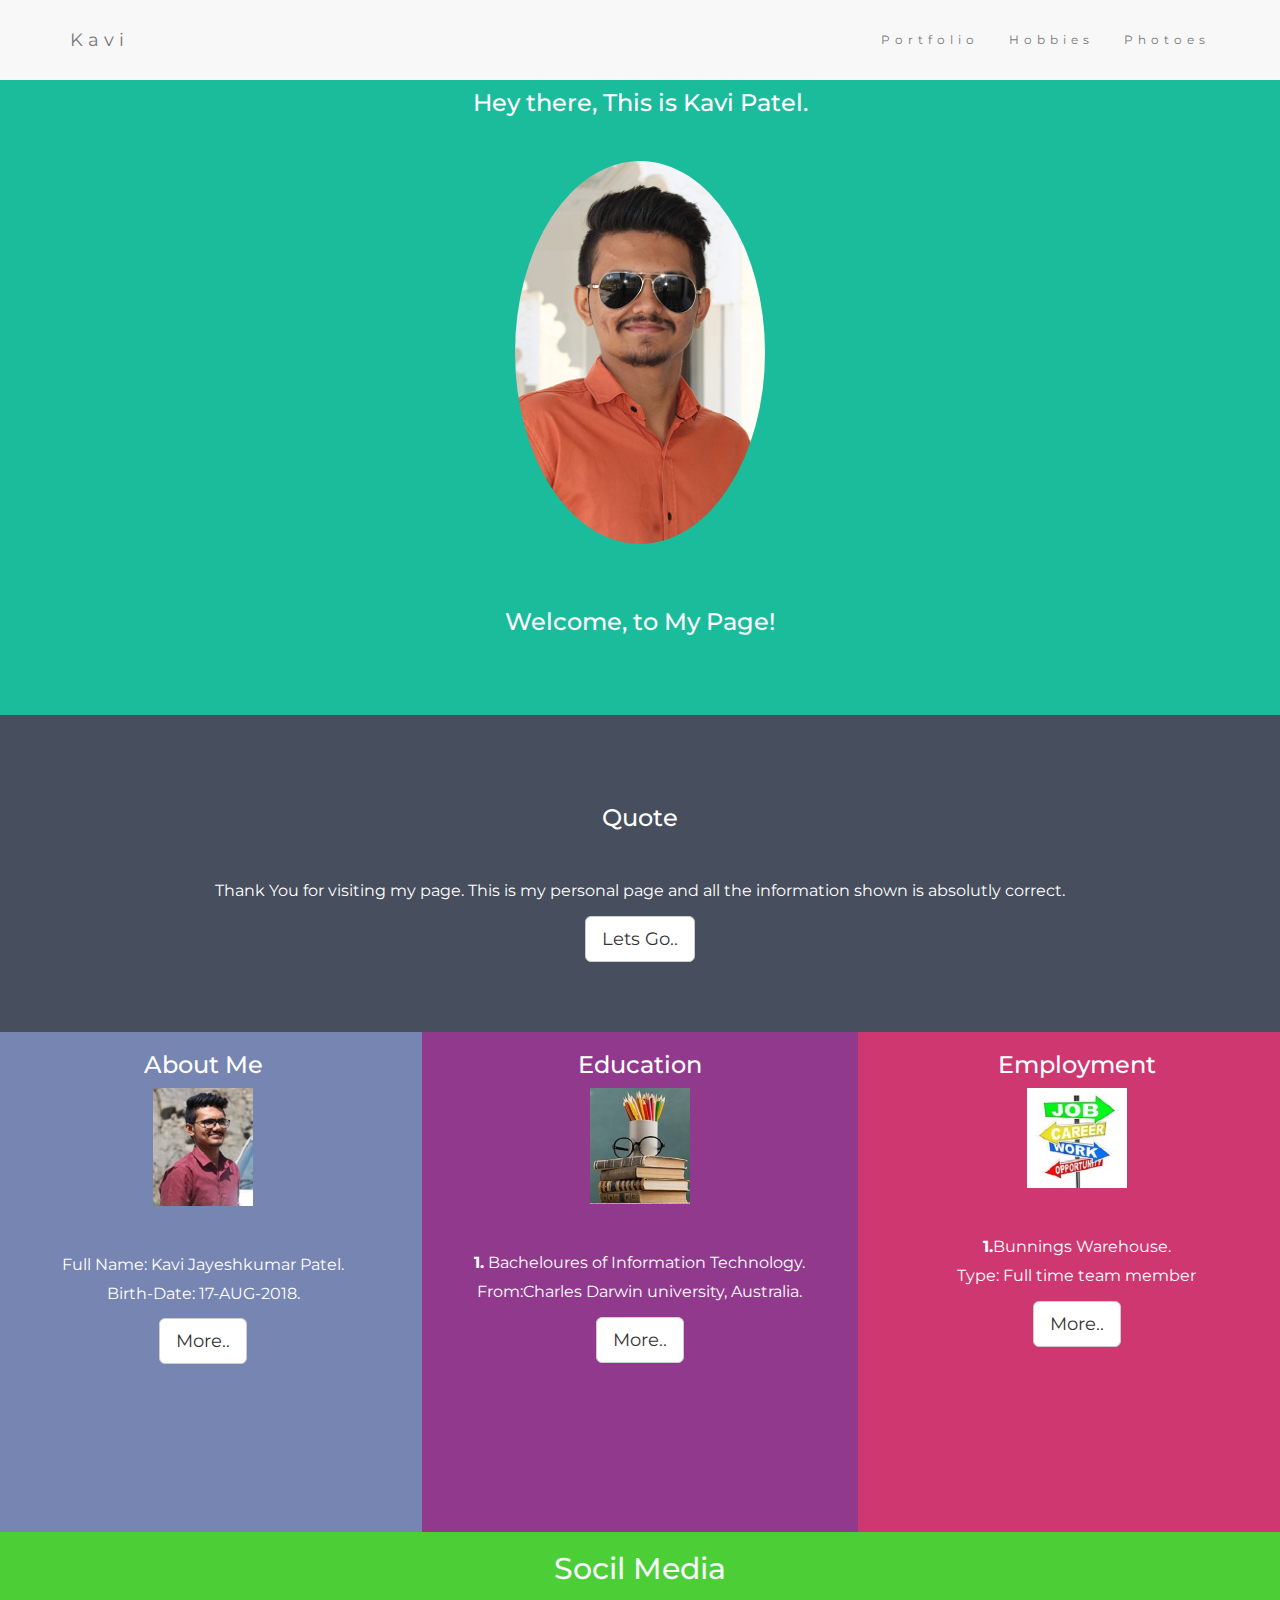
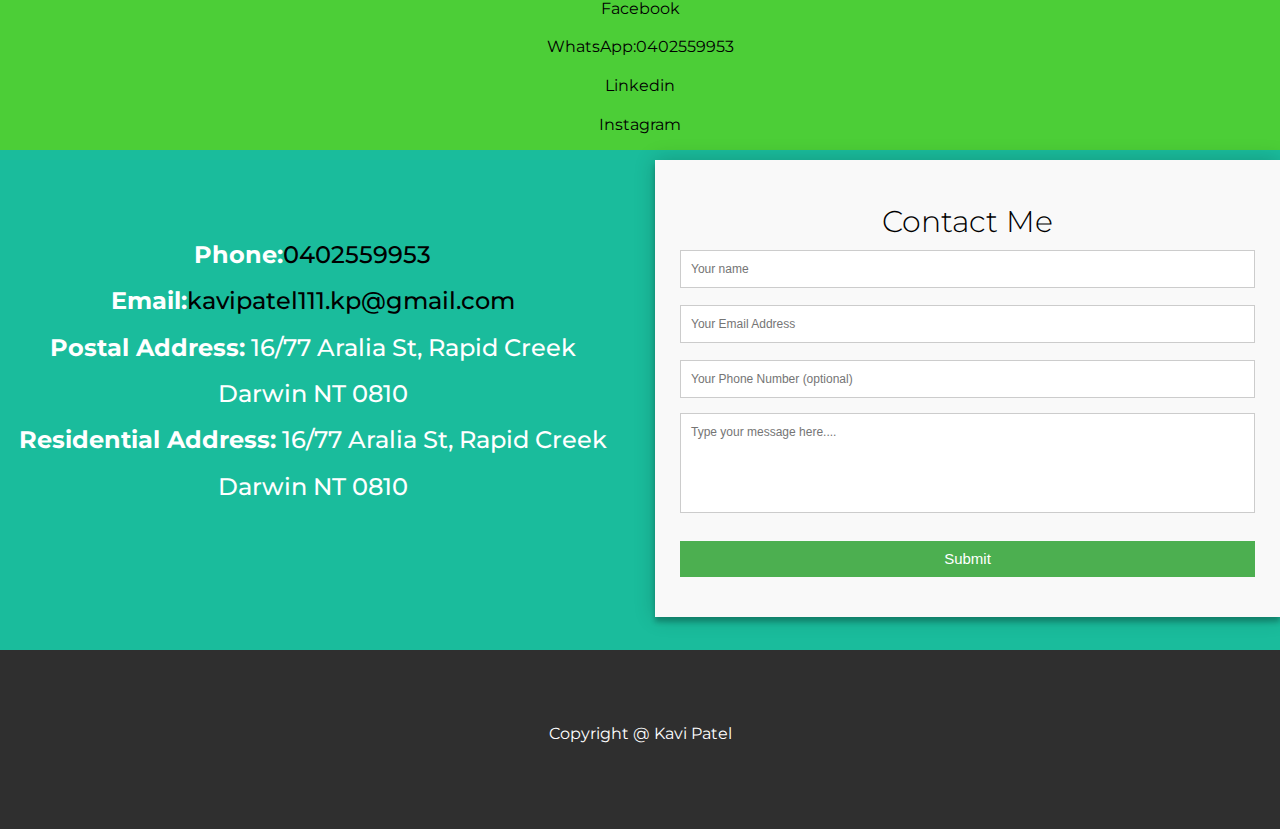
<file: index.html>
<!DOCTYPE html>
<html lang="en">
<head>
  <title>Profile</title>
  <meta charset="utf-8">
  <meta name="viewport" content="width=device-width, initial-scale=1">
  <link rel="stylesheet" href="https://maxcdn.bootstrapcdn.com/bootstrap/3.3.7/css/bootstrap.min.css">
  <link rel="stylesheet" href="css.css">
  <link href="https://fonts.googleapis.com/css?family=Montserrat" rel="stylesheet">
  <script src="https://ajax.googleapis.com/ajax/libs/jquery/3.3.1/jquery.min.js"></script>
  <script src="https://maxcdn.bootstrapcdn.com/bootstrap/3.3.7/js/bootstrap.min.js"></script>

</head>
<body>

<!-- Navbar -->
<nav class="navbar navbar-default secondary navbar-fixed-top">
  <div class="container">
    <div class="navbar-header">
      <button type="button" class="navbar-toggle" data-toggle="collapse" data-target="#myNavbar">
        <span class="icon-bar"></span>
        <span class="icon-bar"></span>
        <span class="icon-bar"></span>
      </button>
      <a class="navbar-brand" href="index.html">Kavi</a>
    </div>
    <div class="collapse navbar-collapse" id="myNavbar">
      <ul class="nav navbar-nav navbar-right">
        <li><a href="index1.html">Portfolio</a></li>
        <li><a href="hobby.html">Hobbies</a></li>
        <li><a href="photoes.html">Photoes</a></li>
      </ul>
    </div>
  </div>
</nav>

<!-- First Container -->
<div>
<div class="container-fluid bg-1 text-center">
  <h3 class="margin">Hey there, This is Kavi Patel.</h3>
  <img src="images/kavi.png" class="img-responsive img-circle margin" style="display:inline" alt="kavi" width="250" height="250">
  <h3>Welcome, to My Page!</h3>
</div>

<!-- Second Container -->
<div class="container-fluid bg-2 text-center">
  <h3 class="margin">Quote</h3>
  <p>Thank You for visiting my page. This is my personal page and all the information shown is absolutly correct. </p>
  <a href="#" class="btn btn-default btn-lg">
    <span class=""></span> Lets Go..
  </a>
  <div id="personal"></div>
</div>

<!-- Third Container (Grid) -->

<div class= "bg-3 text-center" >
  <div class="row" >
    <div class="col-sm-4 h bg-5">
      <h3>About Me</h3>
      <img src="images/about1.png" class="img-responsive margin" style="display:inline" alt="kavi" width="100" height="100">

      <p>Full Name: Kavi Jayeshkumar Patel.<br>Birth-Date: 17-AUG-2018.</p>
      <div class="about_me" id="about_me">
        <p>Nationality: Indian.<br>Home Town: Ahmedabad, India.<br>Current Residence: Darwin, Australia.</p>
      </div>
      <button onclick="myFunctionabout()" class="btn btn-default btn-lg" id="about1">

        <span id="about2"></span> More..
      </button>

    </div>
    <div class="col-sm-4 h bg-6">
      <h3>Education</h3>
      <img src="images/education.jpg" class="img-responsive margin" style="display:inline" alt="kavi" width="100" height="100">
      <p><b>1.</b> Bacheloures of Information Technology.<br>From:Charles Darwin university, Australia. </p>
      <div class="education" id="education">
      <p><b>2.</b> 12th grade in Science streem.<br>From: ST Mary's School, India.<br> <b>3.</b> 10th grade.<br>From: ST Mary's School.</p>
      </div>
      <button onclick="myFunctioneducation()" class="btn btn-default btn-lg" id="edu1">
        <span class=""></span> More..
      </button>

    </div>
    <div class="col-sm-4 h bg-7">
      <h3>Employment</h3>
      <img src="images/employment.jpg" class="img-responsive margin" style="display:inline" alt="kavi" width="100" height="100">
        <div id="social"></div>
      <p><b>1.</b>Bunnings Warehouse.<br>Type: Full time team member</p>
      <div class="empl" id="empl">
        <p><b>2.</b>Woolworths super market.<br>Type: Part time team member.<br><b>3.</b>Wilson Security.<br>Type: Casual Security officer.</p>
      </div>
      <button onclick="myFunctionempl()" class="btn btn-default btn-lg" id="empl1">
        <span class=""></span> More..
      </a>
    </div>
  </div>
</div>
<div class= "text-center">
    <div id="con"></div>
  <h2>Socil Media</h2>
  <p><a href="https://www.facebook.com/kavi111678">Facebook</a></p>
  <p><a href="tel:0402559953">WhatsApp:0402559953</a></p>
  <p><a href="https://www.linkedin.com/in/kavi-patel-85556815a/">Linkedin</a></p>
  <p><a href="https://www.instagram.com/kavipatel111.kp/?hl=en">Instagram</a></p>
</div>
<div class= "bg-3 text-center" >
  <div class="row" >
    <div class="col-sm-6 k bg-1"><br><br>
      <h3><b>Phone:</b><a href="tel:0402559953">0402559953</a></h3>
      <h3><b>Email:</b><a href="mailto:kavipatel111.kp@gmail.com">kavipatel111.kp@gmail.com</a></h3>
      <h3><b>Postal Address:</b> 16/77 Aralia St, Rapid Creek</h3>
      <h3>Darwin NT 0810 </h3>
      <h3><b>Residential Address:</b> 16/77 Aralia St, Rapid Creek</h3>
      <h3>Darwin NT 0810 </h3>
     </div>
    <div class="col-sm-6 k bg-1">
      <form class="contact" action="mailto:kavipatel111.kp@gmail.com">
   <h3> Contact Me</h3>
   <fieldset>
     <input placeholder="Your name" type="text" tabindex="1" required>
   </fieldset>
   <fieldset>
     <input placeholder="Your Email Address" type="email" tabindex="2" required>
   </fieldset>
   <fieldset>
     <input placeholder="Your Phone Number (optional)" type="tel" tabindex="3" required>
   </fieldset>
   <fieldset>
     <textarea placeholder="Type your message here...." tabindex="5" required></textarea>
   </fieldset>
   <fieldset>
     <button name="submit" type="submit" class="contact-submit" data-submit="...Sending">Submit</button>
   </fieldset>
 </form>

    </div>

</div>
</div>
</div>

<!-- Footer -->
<footer class="container-fluid bg-4 text-center">
  <p>Copyright @ Kavi Patel</p>
</footer>

</body>
<script src="java.js"></script>

</html>
</file>
<file: index1.html>
<!DOCTYPE html>
<html lang="en" dir="ltr">
  <head>
    <meta charset="utf-8">
    <title>Php practice</title>
  </head>
  <body>
    <form action="info.php">
      <input type="text" name="username">
      <input type="submit" name="submit">
    </form>
  </body>
</html>
</file>
<file: css.css>
body {
    font: 20px Montserrat, sans-serif;
    line-height: 1.8;
    color: #f5f6f7;
    background-color: #4CCE37;
}
.body1 {
    font: 20px Montserrat, sans-serif;
    line-height: 1.8;
    color: #f5f6f7;
    background-color: white;
}
.h {
  height:auto;
}
@media screen and (min-width: 600px) {
  .h {
    height: 500px;
  }
}
.about_me {
  display: none;
}
.education {
  display: none;
}
.empl{
  display: none;
}
a {
  color: black;
}
p {font-size: 16px;}
.margin {margin-bottom: 45px;}

.k {
  height:500px;
}

.bg-1 {
    background-color: #1abc9c; /* Green */
    color: #ffffff;
}
.bg-2 {
    background-color: #474e5d; /* Dark Blue */
    color: #ffffff;
}
.bg-3 {
    background-color: #ffffff; /* White */
    color: #555555;
}
.bg-4 {
    background-color: #2f2f2f; /* Black Gray */
    color: #fff;
}
.bg-5 {
    background-color: #7685B2; /* Green */
    color: #ffffff;
}
.bg-6 {
    background-color: #913A8D; /* Green */
    color: #ffffff;
}
.bg-7 {
    background-color: #CE3770; /* Green */
    color: #ffffff;
}
.container-fluid {
    padding-top: 70px;
    padding-bottom: 70px;
}
.navbar {
    padding-top: 15px;
    padding-bottom: 15px;
    border: 0;
    border-radius: 0;
    margin-bottom: 0;
    font-size: 12px;
    letter-spacing: 5px;
}
.navbar-nav  li a:hover {
    color: #1abc9c !important;
}
.aman {
  color:black;
}
.contact input[type="text"],
.contact input[type="email"],
.contact input[type="tel"],
.contact input[type="url"],
.contact textarea,
.contact button[type="submit"] {
  font: 400 12px/16px "Roboto", Helvetica, Arial, sans-serif;
}

.contact {
  background: #F9F9F9;
  padding: 25px;
  margin:10px 20px 10px 0px;
  box-shadow: 0 0 20px 0 rgba(0, 0, 0, 0.2), 0 5px 5px 0 rgba(0, 0, 0, 0.24);
  width: 100%;
  color:black;
}

.contact h3 {
  display: block;
  font-size: 30px;
  font-weight: 300;
  margin-bottom: 10px;
}

.contact h4 {
  margin: 5px 0 15px;
  display: block;
  font-size: 13px;
  font-weight: 400;
}

fieldset {
  border: medium none !important;
  margin: 0 0 10px;
  min-width: 100%;
  padding: 0;
  width: 100%;
}

.contact input[type="text"],
.contact input[type="email"],
.contact input[type="tel"],
.contact input[type="url"],
.contact textarea {
  width: 100%;
  border: 1px solid #ccc;
  background: #FFF;
  margin: 0 0 5px;
  padding: 10px;
}

.contact textarea {
  height: 100px;
  max-width: 100%;
  resize: none;
}

.contact button[type="submit"] {
  cursor: pointer;
  width: 100%;
  border: none;
  background: #4CAF50;
  color: #FFF;
  margin: 0 0 5px;
  padding: 10px;
  font-size: 15px;
}

.contact button[type="submit"]:hover {
  background: #43A047;

}

.contact button[type="submit"]:active {
  box-shadow: inset 0 1px 3px rgba(0, 0, 0, 0.5);
}


.contact input:focus,
.contact textarea:focus {
  outline: 0;
  border: 1px solid #aaa;
}
#anim_container {

  margin-left: 100px;
  width: 400px;
  height: 400px;
  position: relative;
  background: yellow;
}
#animate {
  width: 50px;
  height: 50px;
  position: absolute;
  background-color: red;
}
#animate1 {
  width: 5px;
  height: 50px;
  margin-left: 60px;
  margin-top: -15px;
  transform: skewX(45deg);
  position: absolute;
  background-color: red;
}
#animate2 {
  width: 5px;
  height: 50px;
  margin-left: 60px;
  margin-top: 5px;
  transform: skewX(-45deg);
  position: absolute;
  background-color: red;
}
.anim_button{
  background-color: black;
}
</file>
